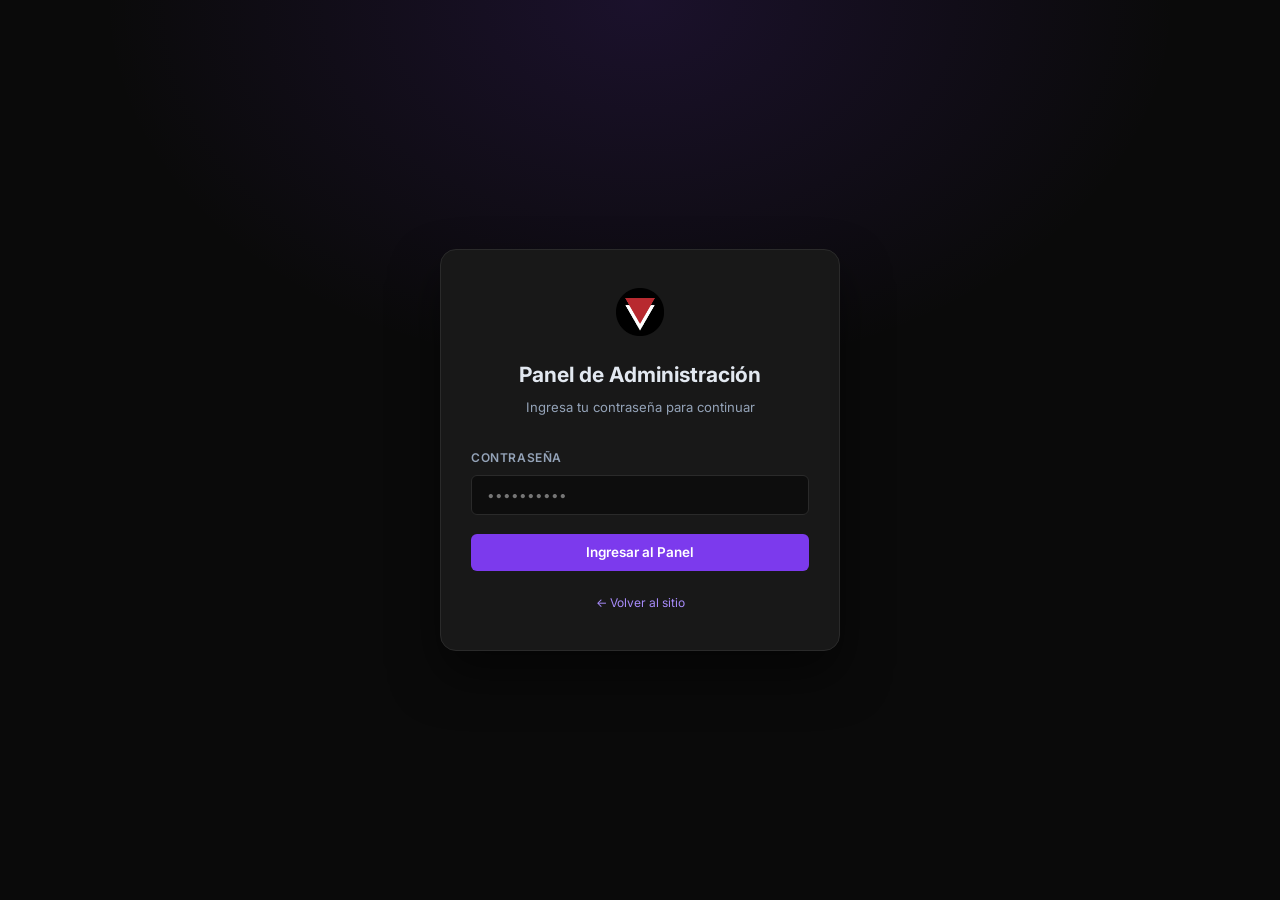
<file: admin/index.html>
<!DOCTYPE html>
<html lang="es">
<head>
  <meta charset="UTF-8" />
  <meta name="viewport" content="width=device-width, initial-scale=1.0" />
  <title>Admin – Verbo Taller</title>
  <meta name="robots" content="noindex, nofollow" />
  <link rel="icon" type="image/png" href="../img/Logo Verbo-04.png" />
  <link rel="preconnect" href="https://fonts.googleapis.com" />
  <link rel="preconnect" href="https://fonts.gstatic.com" crossorigin />
  <link href="https://fonts.googleapis.com/css2?family=Inter:wght@400;500;600;700;800&display=swap" rel="stylesheet" />
  <link rel="stylesheet" href="css/admin.css" />
</head>
<body>

<div class="login-page">
  <div class="login-card">
    <div class="login-logo">
      <img src="../img/Logo Verbo-03.png" alt="Verbo Taller" />
    </div>
    <h1 class="login-title">Panel de Administración</h1>
    <p class="login-subtitle">Ingresa tu contraseña para continuar</p>

    <div class="alert alert-error" id="login-error" role="alert">
      Contraseña incorrecta. Inténtalo de nuevo.
    </div>

    <form id="login-form" novalidate>
      <div class="form-group">
        <label for="password" class="form-label">Contraseña</label>
        <input
          type="password"
          id="password"
          class="form-input"
          placeholder="••••••••••"
          autocomplete="current-password"
          required
        />
      </div>
      <button type="submit" class="btn btn-primary" id="login-btn">
        Ingresar al Panel
      </button>
    </form>

    <p class="login-back">
      <a href="../index.html">← Volver al sitio</a>
    </p>
  </div>
</div>

<script>
(function () {
  'use strict';

  var AUTH_KEY         = 'verbo_admin_auth';
  var PASS_KEY         = 'verbo_admin_password';
  var DEFAULT_PASS     = 'verbo2024';
  var SESSION_DURATION = 8 * 60 * 60 * 1000; // 8 hours

  // If already authenticated, redirect to dashboard
  try {
    var existing = JSON.parse(localStorage.getItem(AUTH_KEY));
    if (existing && existing.expires > Date.now()) {
      window.location.replace('dashboard.html');
    }
  } catch (e) { /* ignore */ }

  async function hashPassword(pw) {
    var encoder = new TextEncoder();
    var data    = encoder.encode(pw);
    var buffer  = await crypto.subtle.digest('SHA-256', data);
    return Array.from(new Uint8Array(buffer))
      .map(function (b) { return b.toString(16).padStart(2, '0'); })
      .join('');
  }

  var form     = document.getElementById('login-form');
  var errorEl  = document.getElementById('login-error');
  var loginBtn = document.getElementById('login-btn');
  var passIn   = document.getElementById('password');

  form.addEventListener('submit', async function (e) {
    e.preventDefault();
    var input = passIn.value;
    if (!input) return;

    loginBtn.disabled    = true;
    loginBtn.textContent = 'Verificando…';
    errorEl.classList.remove('visible');

    try {
      var storedHash = localStorage.getItem(PASS_KEY);
      if (!storedHash) {
        // First use: set default password hash
        storedHash = await hashPassword(DEFAULT_PASS);
        localStorage.setItem(PASS_KEY, storedHash);
      }
      var inputHash = await hashPassword(input);

      if (inputHash === storedHash) {
        // Create session
        localStorage.setItem(AUTH_KEY, JSON.stringify({
          expires: Date.now() + SESSION_DURATION
        }));
        window.location.replace('dashboard.html');
      } else {
        passIn.classList.add('error');
        errorEl.classList.add('visible');
        loginBtn.disabled    = false;
        loginBtn.textContent = 'Ingresar al Panel';
        passIn.focus();
      }
    } catch (err) {
      errorEl.textContent = 'Error al verificar la contraseña. Intenta de nuevo.';
      errorEl.classList.add('visible');
      loginBtn.disabled    = false;
      loginBtn.textContent = 'Ingresar al Panel';
    }
  });

  passIn.addEventListener('input', function () {
    passIn.classList.remove('error');
    errorEl.classList.remove('visible');
  });
})();
</script>
</body>
</html>
</file>
<file: admin/css/admin.css>
/* ═══════════════════════════════════════════════════════════════
   Verbo Taller – Admin Panel Styles
   Dark theme to match the brand's aesthetic
   ═══════════════════════════════════════════════════════════════ */

/* ─── Reset & Base ─────────────────────────────────────────────── */
*, *::before, *::after { box-sizing: border-box; margin: 0; padding: 0; }

:root {
  --admin-bg:          #0a0a0a;
  --admin-sidebar-bg:  #111111;
  --admin-card-bg:     #181818;
  --admin-card-hover:  #1f1f1f;
  --admin-border:      #2a2a2a;
  --admin-border-light:#333333;
  --admin-accent:      #7c3aed;
  --admin-accent-light:#a78bfa;
  --admin-accent-bg:   rgba(124,58,237,0.12);
  --admin-text:        #e2e8f0;
  --admin-text-muted:  #94a3b8;
  --admin-text-dim:    #64748b;
  --admin-success:     #22c55e;
  --admin-success-bg:  rgba(34,197,94,0.12);
  --admin-warning:     #f59e0b;
  --admin-warning-bg:  rgba(245,158,11,0.12);
  --admin-danger:      #ef4444;
  --admin-danger-bg:   rgba(239,68,68,0.12);
  --admin-input-bg:    #0d0d0d;
  --admin-radius:      10px;
  --admin-radius-sm:   6px;
  --admin-shadow:      0 2px 12px rgba(0,0,0,0.4);
  --sidebar-width:     260px;
  --header-height:     64px;
  --font:              'Inter', system-ui, -apple-system, sans-serif;
}

html { font-size: 15px; scroll-behavior: smooth; }

body {
  font-family: var(--font);
  background: var(--admin-bg);
  color: var(--admin-text);
  line-height: 1.6;
  min-height: 100vh;
  -webkit-font-smoothing: antialiased;
}

a { color: var(--admin-accent-light); text-decoration: none; }
a:hover { text-decoration: underline; }

/* ─── Login Page ───────────────────────────────────────────────── */
.login-page {
  display: flex;
  align-items: center;
  justify-content: center;
  min-height: 100vh;
  padding: 1.5rem;
  background: var(--admin-bg);
  position: relative;
  overflow: hidden;
}

.login-page::before {
  content: '';
  position: absolute;
  inset: 0;
  background: radial-gradient(ellipse 60% 60% at 50% 0%, rgba(124,58,237,0.15) 0%, transparent 70%);
  pointer-events: none;
}

.login-card {
  width: 100%;
  max-width: 400px;
  background: var(--admin-card-bg);
  border: 1px solid var(--admin-border);
  border-radius: 16px;
  padding: 2.5rem 2rem;
  box-shadow: 0 24px 48px rgba(0,0,0,0.5);
  position: relative;
  z-index: 1;
}

.login-logo {
  display: flex;
  justify-content: center;
  margin-bottom: 1.5rem;
}

.login-logo img { height: 48px; width: auto; }

.login-title {
  font-size: 1.4rem;
  font-weight: 700;
  text-align: center;
  margin-bottom: 0.35rem;
  color: var(--admin-text);
}

.login-subtitle {
  font-size: 0.875rem;
  color: var(--admin-text-muted);
  text-align: center;
  margin-bottom: 2rem;
}

.form-group {
  margin-bottom: 1.25rem;
}

.form-label {
  display: block;
  font-size: 0.8rem;
  font-weight: 600;
  letter-spacing: 0.05em;
  text-transform: uppercase;
  color: var(--admin-text-muted);
  margin-bottom: 0.5rem;
}

.form-input,
.form-select,
.form-textarea {
  width: 100%;
  padding: 0.75rem 1rem;
  background: var(--admin-input-bg);
  border: 1px solid var(--admin-border);
  border-radius: var(--admin-radius-sm);
  color: var(--admin-text);
  font-family: var(--font);
  font-size: 0.9rem;
  transition: border-color 0.2s, box-shadow 0.2s;
  outline: none;
}

.form-input:focus,
.form-select:focus,
.form-textarea:focus {
  border-color: var(--admin-accent);
  box-shadow: 0 0 0 3px var(--admin-accent-bg);
}

.form-textarea { resize: vertical; min-height: 80px; }

.form-input.error { border-color: var(--admin-danger); }

.btn {
  display: inline-flex;
  align-items: center;
  justify-content: center;
  gap: 0.5rem;
  padding: 0.7rem 1.5rem;
  border: none;
  border-radius: var(--admin-radius-sm);
  font-family: var(--font);
  font-size: 0.9rem;
  font-weight: 600;
  cursor: pointer;
  transition: all 0.2s;
  text-decoration: none;
  white-space: nowrap;
}

.btn-primary {
  background: var(--admin-accent);
  color: #fff;
  width: 100%;
}
.btn-primary:hover { background: #6d28d9; text-decoration: none; }
.btn-primary:active { transform: translateY(1px); }

.btn-secondary {
  background: var(--admin-card-bg);
  color: var(--admin-text);
  border: 1px solid var(--admin-border);
}
.btn-secondary:hover { background: var(--admin-card-hover); text-decoration: none; }

.btn-success {
  background: var(--admin-success);
  color: #fff;
}
.btn-success:hover { background: #16a34a; text-decoration: none; }

.btn-danger {
  background: var(--admin-danger);
  color: #fff;
}
.btn-danger:hover { background: #dc2626; text-decoration: none; }

.btn-outline {
  background: transparent;
  color: var(--admin-accent-light);
  border: 1px solid var(--admin-accent);
}
.btn-outline:hover { background: var(--admin-accent-bg); text-decoration: none; }

.btn-sm { padding: 0.45rem 0.9rem; font-size: 0.8rem; }
.btn-icon { padding: 0.5rem; border-radius: var(--admin-radius-sm); }

.btn:disabled { opacity: 0.5; cursor: not-allowed; }

.alert {
  display: none;
  padding: 0.75rem 1rem;
  border-radius: var(--admin-radius-sm);
  font-size: 0.875rem;
  margin-bottom: 1rem;
}
.alert-error   { background: var(--admin-danger-bg);  color: var(--admin-danger);  border: 1px solid rgba(239,68,68,0.3); }
.alert-success { background: var(--admin-success-bg); color: var(--admin-success); border: 1px solid rgba(34,197,94,0.3); }
.alert-warning { background: var(--admin-warning-bg); color: var(--admin-warning); border: 1px solid rgba(245,158,11,0.3); }
.alert.visible { display: block; }

.login-back {
  text-align: center;
  margin-top: 1.5rem;
  font-size: 0.8rem;
  color: var(--admin-text-dim);
}

/* ─── Dashboard Layout ─────────────────────────────────────────── */
.dashboard { display: flex; min-height: 100vh; }

/* Sidebar */
.sidebar {
  width: var(--sidebar-width);
  min-height: 100vh;
  background: var(--admin-sidebar-bg);
  border-right: 1px solid var(--admin-border);
  display: flex;
  flex-direction: column;
  position: fixed;
  top: 0;
  left: 0;
  z-index: 100;
  transition: transform 0.3s ease;
}

.sidebar__logo {
  padding: 1.25rem 1.5rem;
  border-bottom: 1px solid var(--admin-border);
  display: flex;
  align-items: center;
  gap: 0.75rem;
}

.sidebar__logo img { height: 32px; width: auto; }

.sidebar__logo-text {
  font-size: 0.8rem;
  font-weight: 600;
  color: var(--admin-text-muted);
  letter-spacing: 0.05em;
  text-transform: uppercase;
}

.sidebar__nav {
  flex: 1;
  padding: 1rem 0.75rem;
  overflow-y: auto;
}

.sidebar__section-label {
  font-size: 0.7rem;
  font-weight: 700;
  letter-spacing: 0.1em;
  text-transform: uppercase;
  color: var(--admin-text-dim);
  padding: 0.5rem 0.75rem 0.25rem;
  margin-top: 0.5rem;
}

.nav-item {
  display: flex;
  align-items: center;
  gap: 0.75rem;
  padding: 0.65rem 0.75rem;
  border-radius: var(--admin-radius-sm);
  color: var(--admin-text-muted);
  font-size: 0.9rem;
  font-weight: 500;
  cursor: pointer;
  transition: all 0.15s;
  border: none;
  background: none;
  width: 100%;
  text-align: left;
  text-decoration: none;
}

.nav-item:hover { background: var(--admin-card-bg); color: var(--admin-text); text-decoration: none; }
.nav-item.active { background: var(--admin-accent-bg); color: var(--admin-accent-light); }

.nav-item__icon {
  width: 20px;
  height: 20px;
  flex-shrink: 0;
  opacity: 0.8;
}
.nav-item.active .nav-item__icon { opacity: 1; }

.sidebar__footer {
  padding: 1rem 0.75rem;
  border-top: 1px solid var(--admin-border);
}

.sidebar__user {
  display: flex;
  align-items: center;
  gap: 0.75rem;
  padding: 0.5rem 0.75rem;
  margin-bottom: 0.5rem;
}

.sidebar__avatar {
  width: 36px;
  height: 36px;
  border-radius: 50%;
  background: var(--admin-accent-bg);
  border: 1px solid var(--admin-accent);
  display: flex;
  align-items: center;
  justify-content: center;
  font-size: 0.8rem;
  font-weight: 700;
  color: var(--admin-accent-light);
  flex-shrink: 0;
}

.sidebar__user-info { min-width: 0; }
.sidebar__user-name { font-size: 0.85rem; font-weight: 600; color: var(--admin-text); }
.sidebar__user-role { font-size: 0.75rem; color: var(--admin-text-dim); }

/* Main content */
.main-content {
  flex: 1;
  margin-left: var(--sidebar-width);
  display: flex;
  flex-direction: column;
  min-height: 100vh;
}

/* Top bar */
.topbar {
  position: sticky;
  top: 0;
  z-index: 50;
  height: var(--header-height);
  background: rgba(10,10,10,0.85);
  backdrop-filter: blur(12px);
  -webkit-backdrop-filter: blur(12px);
  border-bottom: 1px solid var(--admin-border);
  display: flex;
  align-items: center;
  justify-content: space-between;
  padding: 0 1.75rem;
}

.topbar__title {
  font-size: 1rem;
  font-weight: 700;
  color: var(--admin-text);
}

.topbar__actions { display: flex; align-items: center; gap: 0.75rem; }

.menu-toggle {
  display: none;
  background: none;
  border: none;
  color: var(--admin-text);
  cursor: pointer;
  padding: 0.4rem;
}

/* Page content */
.page-content { padding: 1.75rem; flex: 1; }

/* ─── Tab Panels ───────────────────────────────────────────────── */
.tab-panel { display: none; }
.tab-panel.active { display: block; }

/* ─── Cards ────────────────────────────────────────────────────── */
.card {
  background: var(--admin-card-bg);
  border: 1px solid var(--admin-border);
  border-radius: var(--admin-radius);
  padding: 1.5rem;
  margin-bottom: 1.25rem;
}

.card-header {
  display: flex;
  align-items: center;
  justify-content: space-between;
  margin-bottom: 1.25rem;
  padding-bottom: 1rem;
  border-bottom: 1px solid var(--admin-border);
}

.card-title {
  font-size: 0.95rem;
  font-weight: 700;
  color: var(--admin-text);
  display: flex;
  align-items: center;
  gap: 0.5rem;
}

.card-title svg { color: var(--admin-accent-light); }

.card-subtitle {
  font-size: 0.8rem;
  color: var(--admin-text-muted);
  margin-top: 0.2rem;
}

/* ─── Stats Overview ───────────────────────────────────────────── */
.stats-grid {
  display: grid;
  grid-template-columns: repeat(auto-fit, minmax(180px, 1fr));
  gap: 1rem;
  margin-bottom: 1.5rem;
}

.stat-card {
  background: var(--admin-card-bg);
  border: 1px solid var(--admin-border);
  border-radius: var(--admin-radius);
  padding: 1.25rem;
  display: flex;
  flex-direction: column;
  gap: 0.5rem;
  transition: border-color 0.2s;
}

.stat-card:hover { border-color: var(--admin-border-light); }

.stat-card__icon {
  width: 36px;
  height: 36px;
  border-radius: var(--admin-radius-sm);
  display: flex;
  align-items: center;
  justify-content: center;
  background: var(--admin-accent-bg);
  color: var(--admin-accent-light);
  margin-bottom: 0.25rem;
}

.stat-card__label { font-size: 0.78rem; color: var(--admin-text-muted); font-weight: 500; }
.stat-card__value { font-size: 2rem; font-weight: 800; color: var(--admin-text); line-height: 1; }
.stat-card__sub   { font-size: 0.75rem; color: var(--admin-text-dim); }

/* ─── Bar Chart ─────────────────────────────────────────────────── */
.bar-chart { display: flex; flex-direction: column; gap: 0.6rem; }

.bar-item { display: flex; align-items: center; gap: 0.75rem; }

.bar-item__label {
  width: 130px;
  flex-shrink: 0;
  font-size: 0.8rem;
  color: var(--admin-text-muted);
  white-space: nowrap;
  overflow: hidden;
  text-overflow: ellipsis;
}

.bar-item__track {
  flex: 1;
  height: 8px;
  background: var(--admin-border);
  border-radius: 999px;
  overflow: hidden;
}

.bar-item__fill {
  height: 100%;
  background: linear-gradient(90deg, var(--admin-accent), var(--admin-accent-light));
  border-radius: 999px;
  transition: width 0.6s ease;
}

.bar-item__count {
  width: 36px;
  text-align: right;
  font-size: 0.8rem;
  font-weight: 600;
  color: var(--admin-text);
  flex-shrink: 0;
}

/* ─── Visit History ─────────────────────────────────────────────── */
.visits-grid {
  display: flex;
  align-items: flex-end;
  gap: 4px;
  height: 80px;
  padding: 0 0 0.25rem;
}

.visit-bar {
  flex: 1;
  background: var(--admin-accent);
  border-radius: 3px 3px 0 0;
  min-height: 2px;
  position: relative;
  transition: opacity 0.2s;
  opacity: 0.7;
}

.visit-bar:hover { opacity: 1; }

.visit-bar::after {
  content: attr(data-tooltip);
  position: absolute;
  bottom: calc(100% + 6px);
  left: 50%;
  transform: translateX(-50%);
  background: #1e1e1e;
  border: 1px solid var(--admin-border);
  padding: 0.25rem 0.5rem;
  border-radius: 4px;
  font-size: 0.7rem;
  color: var(--admin-text);
  white-space: nowrap;
  display: none;
  pointer-events: none;
  z-index: 10;
}

.visit-bar:hover::after { display: block; }

/* ─── Section Order ─────────────────────────────────────────────── */
.sortable-list { list-style: none; }

.sortable-item {
  display: flex;
  align-items: center;
  gap: 0.75rem;
  padding: 0.85rem 1rem;
  background: var(--admin-card-bg);
  border: 1px solid var(--admin-border);
  border-radius: var(--admin-radius-sm);
  margin-bottom: 0.5rem;
  cursor: grab;
  transition: all 0.15s;
  user-select: none;
}

.sortable-item:hover { border-color: var(--admin-border-light); background: var(--admin-card-hover); }
.sortable-item.dragging { opacity: 0.5; cursor: grabbing; }
.sortable-item.drag-over { border-color: var(--admin-accent); background: var(--admin-accent-bg); }

.sortable-item__handle {
  color: var(--admin-text-dim);
  flex-shrink: 0;
  cursor: grab;
}

.sortable-item__num {
  width: 24px;
  height: 24px;
  border-radius: 50%;
  background: var(--admin-accent-bg);
  color: var(--admin-accent-light);
  font-size: 0.75rem;
  font-weight: 700;
  display: flex;
  align-items: center;
  justify-content: center;
  flex-shrink: 0;
}

.sortable-item__label {
  flex: 1;
  font-size: 0.9rem;
  font-weight: 500;
  color: var(--admin-text);
}

.sortable-item__id {
  font-size: 0.75rem;
  color: var(--admin-text-dim);
  font-family: monospace;
}

/* ─── Content Editor ─────────────────────────────────────────────── */
.editor-layout { display: grid; grid-template-columns: 220px 1fr; gap: 1.25rem; }

.section-nav { position: sticky; top: calc(var(--header-height) + 1.75rem); }

.section-nav__list { list-style: none; }

.section-nav__item {
  display: flex;
  align-items: center;
  gap: 0.6rem;
  padding: 0.6rem 0.85rem;
  border-radius: var(--admin-radius-sm);
  font-size: 0.875rem;
  cursor: pointer;
  color: var(--admin-text-muted);
  transition: all 0.15s;
  border: none;
  background: none;
  width: 100%;
  text-align: left;
}

.section-nav__item:hover { background: var(--admin-card-bg); color: var(--admin-text); }
.section-nav__item.active { background: var(--admin-accent-bg); color: var(--admin-accent-light); font-weight: 600; }

.section-nav__dot {
  width: 8px;
  height: 8px;
  border-radius: 50%;
  background: var(--admin-border-light);
  flex-shrink: 0;
}
.section-nav__item.active .section-nav__dot { background: var(--admin-accent); }

.editor-panel { display: none; }
.editor-panel.active { display: block; }

/* Form rows */
.form-row {
  display: grid;
  grid-template-columns: 1fr 1fr;
  gap: 1rem;
}

.form-hint {
  font-size: 0.75rem;
  color: var(--admin-text-dim);
  margin-top: 0.35rem;
}

.form-section {
  background: var(--admin-card-bg);
  border: 1px solid var(--admin-border);
  border-radius: var(--admin-radius);
  padding: 1.25rem;
  margin-bottom: 1rem;
}

.form-section__title {
  font-size: 0.8rem;
  font-weight: 700;
  letter-spacing: 0.08em;
  text-transform: uppercase;
  color: var(--admin-text-muted);
  margin-bottom: 1rem;
  padding-bottom: 0.75rem;
  border-bottom: 1px solid var(--admin-border);
}

/* ─── Badge ──────────────────────────────────────────────────────── */
.badge {
  display: inline-flex;
  align-items: center;
  padding: 0.2rem 0.6rem;
  border-radius: 999px;
  font-size: 0.72rem;
  font-weight: 600;
}

.badge-purple { background: var(--admin-accent-bg); color: var(--admin-accent-light); }
.badge-green  { background: var(--admin-success-bg); color: var(--admin-success); }
.badge-red    { background: var(--admin-danger-bg); color: var(--admin-danger); }

/* ─── Toast notification ─────────────────────────────────────────── */
.toast-container {
  position: fixed;
  bottom: 1.5rem;
  right: 1.5rem;
  z-index: 9999;
  display: flex;
  flex-direction: column;
  gap: 0.5rem;
}

.toast {
  background: var(--admin-card-bg);
  border: 1px solid var(--admin-border);
  border-radius: var(--admin-radius-sm);
  padding: 0.85rem 1.25rem;
  font-size: 0.875rem;
  color: var(--admin-text);
  box-shadow: var(--admin-shadow);
  display: flex;
  align-items: center;
  gap: 0.75rem;
  animation: slideIn 0.3s ease;
  max-width: 320px;
}

.toast.success { border-left: 3px solid var(--admin-success); }
.toast.error   { border-left: 3px solid var(--admin-danger); }
.toast.info    { border-left: 3px solid var(--admin-accent); }

@keyframes slideIn {
  from { transform: translateX(100%); opacity: 0; }
  to   { transform: translateX(0);    opacity: 1; }
}

@keyframes slideOut {
  to { transform: translateX(100%); opacity: 0; }
}

/* ─── Page headers ───────────────────────────────────────────────── */
.page-header {
  margin-bottom: 1.5rem;
}

.page-header__title {
  font-size: 1.35rem;
  font-weight: 800;
  color: var(--admin-text);
  margin-bottom: 0.2rem;
}

.page-header__desc {
  font-size: 0.875rem;
  color: var(--admin-text-muted);
}

/* ─── Settings ────────────────────────────────────────────────────── */
.settings-grid {
  display: grid;
  grid-template-columns: repeat(auto-fit, minmax(300px, 1fr));
  gap: 1.25rem;
}

.danger-zone {
  border-color: rgba(239,68,68,0.3);
  background: rgba(239,68,68,0.04);
}

.danger-zone .card-title { color: var(--admin-danger); }

/* ─── Divider ─────────────────────────────────────────────────────── */
.divider {
  border: none;
  border-top: 1px solid var(--admin-border);
  margin: 1.25rem 0;
}

/* ─── Empty state ─────────────────────────────────────────────────── */
.empty-state {
  text-align: center;
  padding: 3rem 1rem;
  color: var(--admin-text-muted);
}
.empty-state svg { opacity: 0.3; margin-bottom: 1rem; }
.empty-state p { font-size: 0.9rem; }

/* ─── Overlay for mobile ──────────────────────────────────────────── */
.sidebar-overlay {
  display: none;
  position: fixed;
  inset: 0;
  background: rgba(0,0,0,0.6);
  z-index: 99;
}

/* ─── Responsive ──────────────────────────────────────────────────── */
@media (max-width: 768px) {
  .sidebar {
    transform: translateX(-100%);
  }

  .sidebar.open {
    transform: translateX(0);
  }

  .sidebar-overlay.visible { display: block; }

  .main-content { margin-left: 0; }

  .menu-toggle { display: flex; }

  .page-content { padding: 1rem; }

  .topbar { padding: 0 1rem; }

  .editor-layout { grid-template-columns: 1fr; }

  .section-nav { position: static; }

  .form-row { grid-template-columns: 1fr; }

  .stats-grid { grid-template-columns: repeat(2, 1fr); }
}

@media (max-width: 480px) {
  .stats-grid { grid-template-columns: 1fr 1fr; }
  .login-card { padding: 1.75rem 1.25rem; }
}

/* ─── Scrollbar ───────────────────────────────────────────────────── */
::-webkit-scrollbar { width: 6px; height: 6px; }
::-webkit-scrollbar-track { background: transparent; }
::-webkit-scrollbar-thumb { background: var(--admin-border-light); border-radius: 999px; }
::-webkit-scrollbar-thumb:hover { background: var(--admin-text-dim); }
</file>
